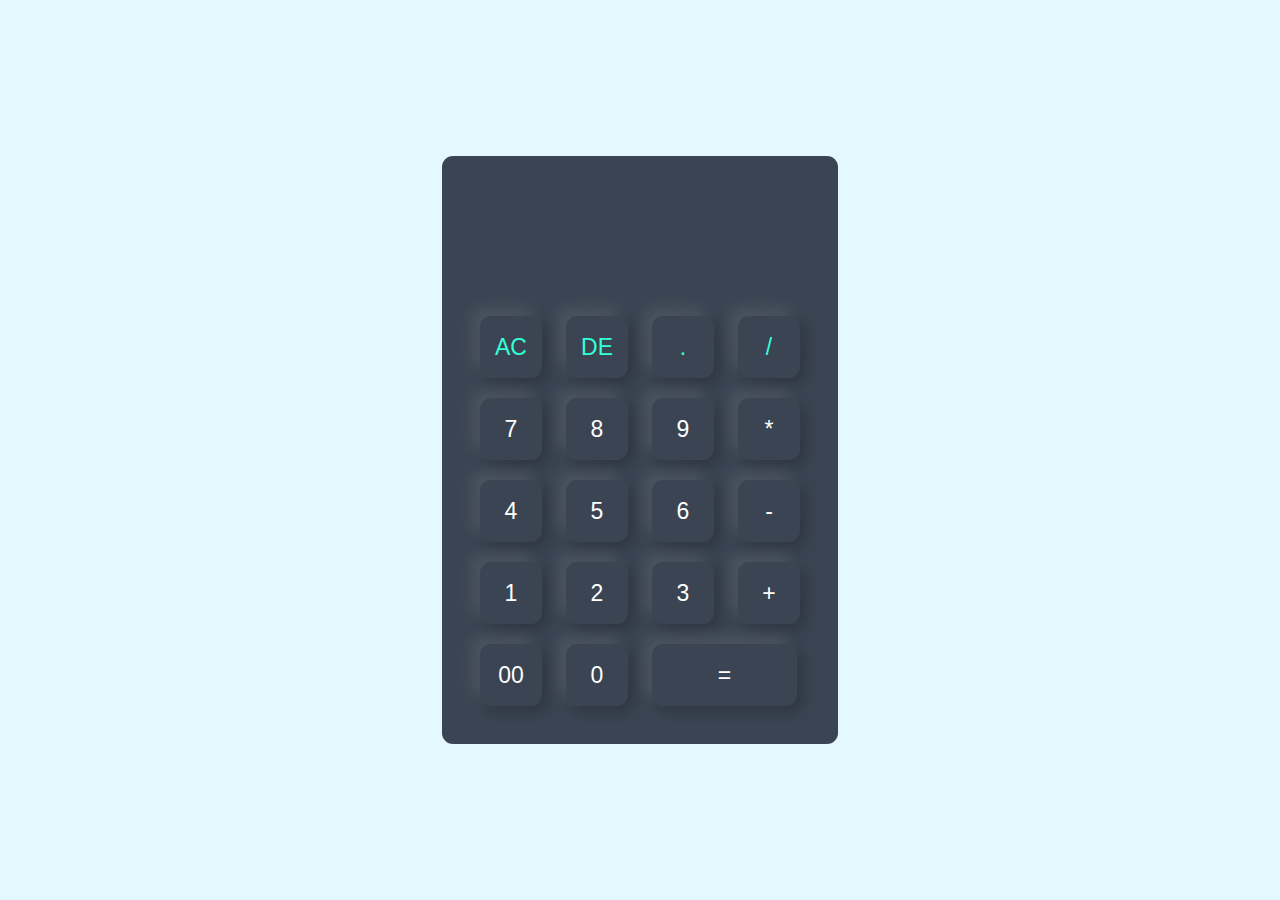
<file: calculator/index.html>
<!DOCTYPE html>
<html lang="en">

<head>
    <meta charset="UTF-8">
    <meta name="viewport" content="width=device-width, initial-scale=1.0">
    <title>Calculator</title>
    <link rel="stylesheet" href="style.css">
</head>

<body>
    <div class="container">
        <div class="calculator">
            <form>
                <div class="display">
                    <input type="text" name="display">
                </div>
                <div class="operator">
                    <input type="button" value="AC" onclick="display.value ='' ">
                    <input type="button" value="DE" onclick="display.value = display.value.toString().slice(0,-1) ">
                    <input type="button" value="." onclick="display.value +='.' ">
                    <input type="button" value="/" onclick="display.value +='/' ">

                </div>
                <div>
                    <input type="button" value="7" onclick="display.value +='7' ">
                    <input type="button" value="8" onclick="display.value +='8' ">
                    <input type="button" value="9" onclick="display.value +='9' ">
                    <input type="button" value="*" onclick="display.value +='*' ">

                </div>
                <div>
                    <input type="button" value="4" onclick="display.value +='4' ">
                    <input type="button" value="5" onclick="display.value +='5' ">
                    <input type="button" value="6" onclick="display.value +='6' ">
                    <input type="button" value="-" onclick="display.value +='-' ">

                </div>
                <div>
                    <input type="button" value="1" onclick="display.value +='1' ">
                    <input type="button" value="2" onclick="display.value +='2' ">
                    <input type="button" value="3" onclick="display.value +='3' ">
                    <input type="button" value="+" onclick="display.value +='+' ">

                </div>
                <div>
                    <input type="button" value="00" onclick="display.value +='00' ">
                    <input type="button" value="0" onclick="display.value +='0' ">
                    <input type="button" value="=" class="equal" onclick="display.value =eval(display.value) ">
                </div>
            </form>
        </div>
    </div>
</body>

</html>
</file>
<file: calculator/style.css>
* {
        margin: 0;
        padding: 0;

    }

    .container {

        width: 100%;
        height: 100vh;
        background-color: #e3f9ff;
        display: flex;
        align-items: center;
        justify-content: center;


    }

    .calculator {
        background-color: #3a4452;
        padding: 28px;
        border-radius: 11px;
    }

    .calculator form input {
        border: 0;
        outline: 0;
        width: 62px;
        height: 62px;
        border-radius: 11px;
        box-shadow: -8px -8px 15px rgba(255, 255, 255, 0.1), 5px 5px 15px rgba(0, 0, 0, 0.23);
        background: transparent;
        font-size: 23px;
        color: white;
        cursor: pointer;
        margin: 10px;
    }

    form .display {
        display: flex;
        justify-content: flex-end;
        margin: 20px 0;
    }

    form .display input {
        text-align: right;
        flex: 1;
        font-size: 45;
        box-shadow: none;
    }

    form input.equal {
        width: 145px;
    }

    form .operator input {
        color: #33ffd8;
    }
</file>
